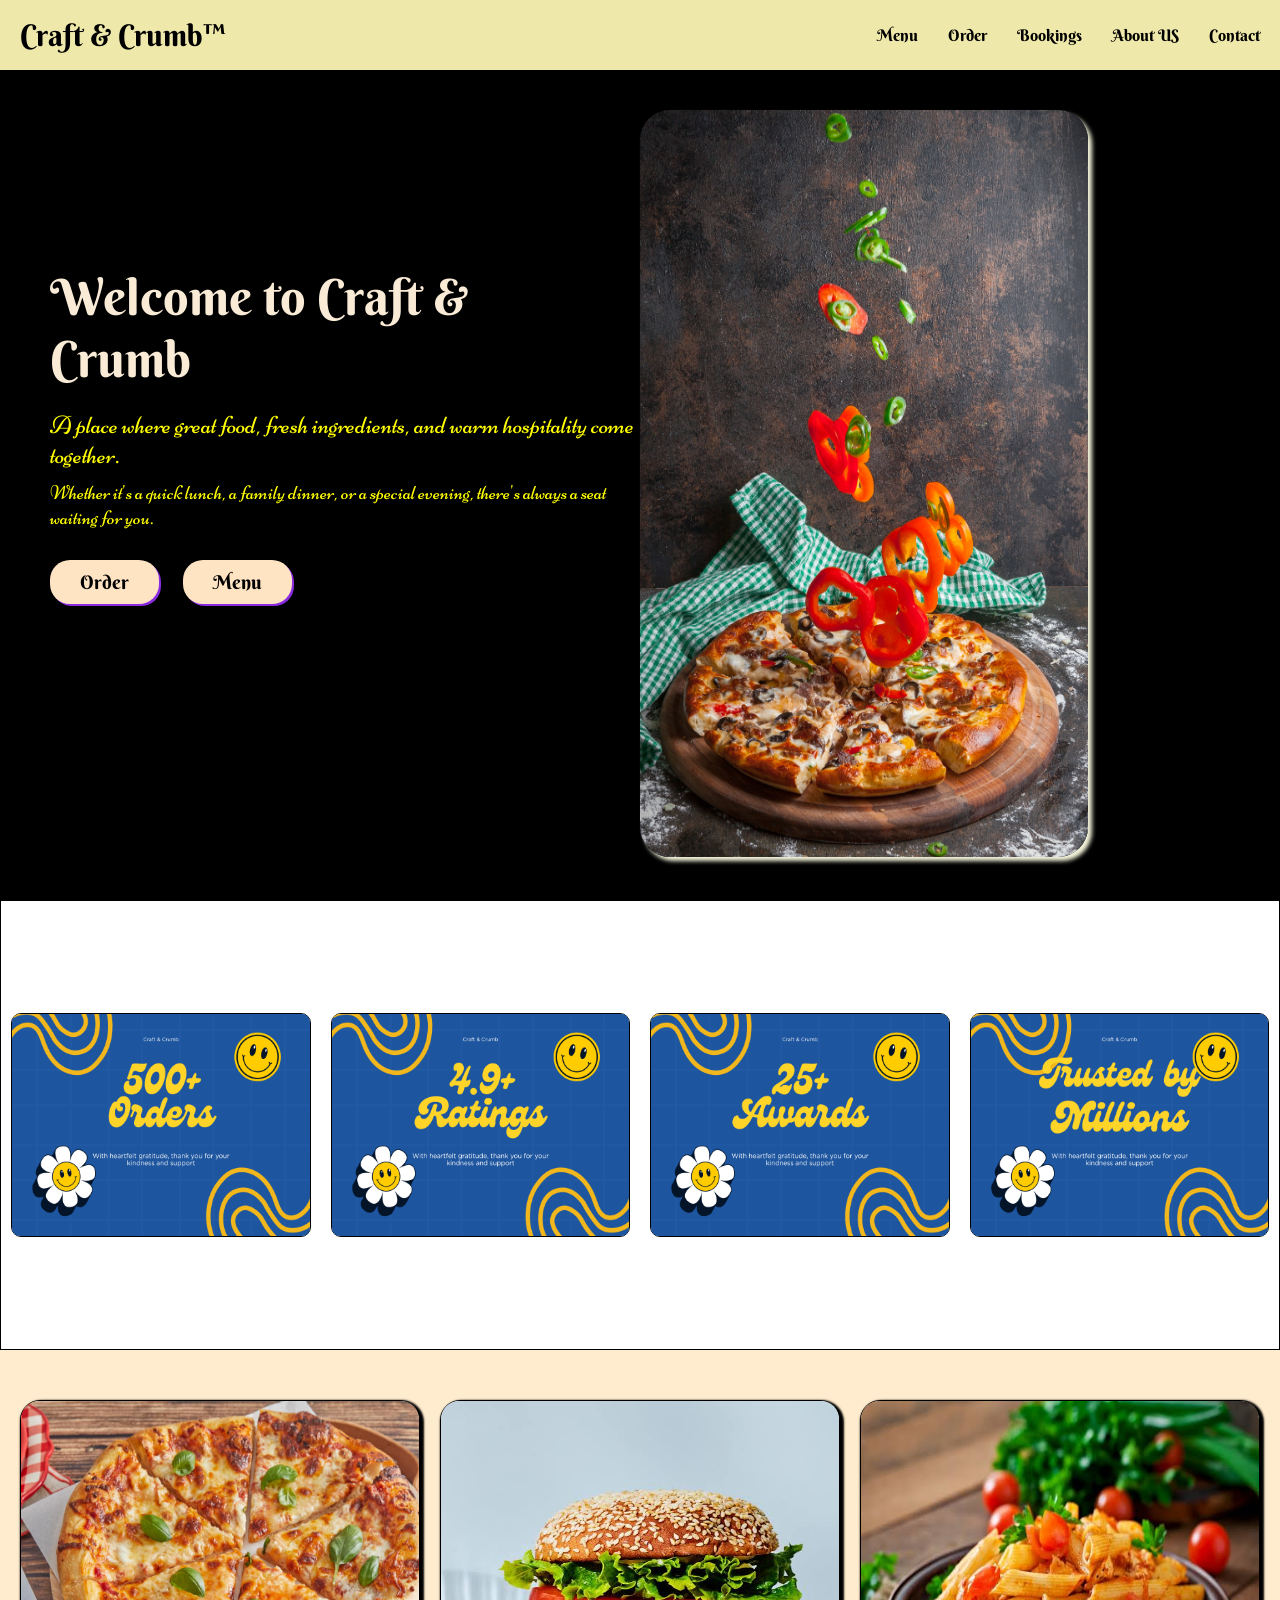
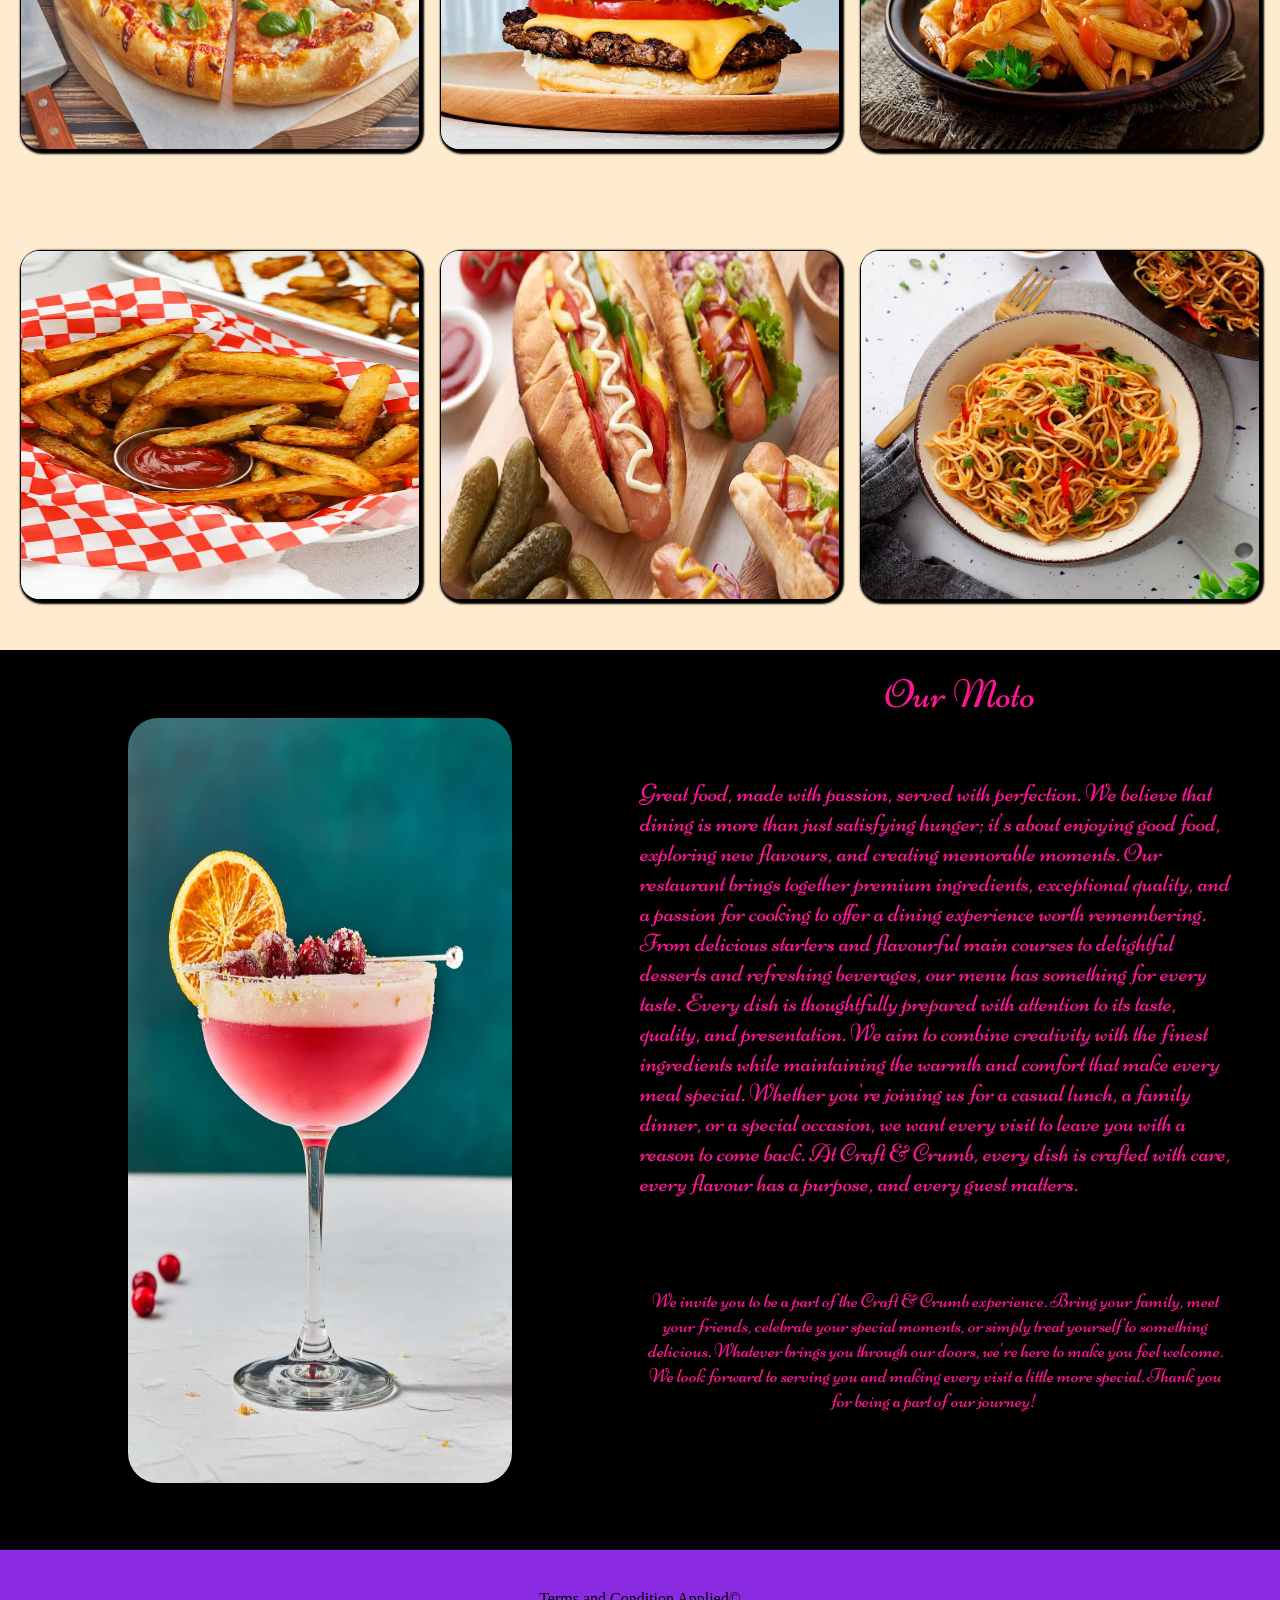
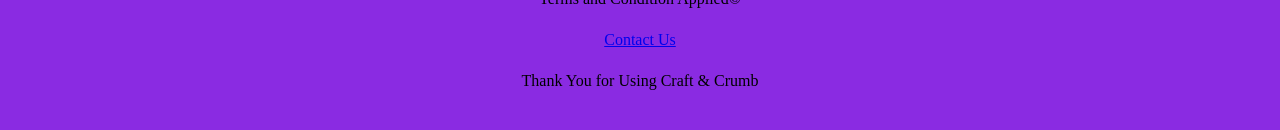
<file: html/index.html>
<!DOCTYPE html>
<html lang="en">
<head>
    <meta charset="UTF-8">
    <meta name="viewport" content="width=device-width, initial-scale=1.0">
    <title>Craft & Crumb</title>

    <link rel="preconnect" href="https://fonts.googleapis.com">
    <link rel="preconnect" href="https://fonts.gstatic.com" crossorigin>
    <link href="https://fonts.googleapis.com/css2?family=Archivo+Black&family=Berkshire+Swash&display=swap" rel="stylesheet">

    <link rel="preconnect" href="https://fonts.googleapis.com">
    <link rel="preconnect" href="https://fonts.gstatic.com" crossorigin>
    <link href="https://fonts.googleapis.com/css2?family=Archivo+Black&family=Berkshire+Swash&family=MonteCarlo&display=swap" rel="stylesheet">

    <link rel="preconnect" href="https://fonts.googleapis.com">
    <link rel="preconnect" href="https://fonts.gstatic.com" crossorigin>
    <link href="https://fonts.googleapis.com/css2?family=Sorts+Mill+Goudy:ital@0;1&display=swap" rel="stylesheet">


    <link rel="preconnect" href="https://fonts.googleapis.com">
    <link rel="preconnect" href="https://fonts.gstatic.com" crossorigin>
    <link href="https://fonts.googleapis.com/css2?family=Niconne&family=Sorts+Mill+Goudy:ital@0;1&display=swap" rel="stylesheet">


    <link rel="stylesheet" href="../css/home.css">
</head>
<body>

    <nav>
        <div class="logo"> <a href="index.html">Craft & Crumb&trade;</a></div>
        <div class="elements">
            <div> <a href="./menu.html">Menu</a></div>
            <div> <a href="./order.html" target="_blank">Order</a></div>
            <div> <a href="./bookings.html" target="_blank">Bookings</a></div>
            <div> <a href="./about.html">About US</a></div>
            <div><a href="./contact.html">Contact</a></div>
        </div>
    </nav> 

    <div id="main">
        <div class="main-left">
            <div class="head1">Welcome to Craft & Crumb</div>
            <div class="head2">A place where great food, fresh ingredients, and warm hospitality come together.</div>
            <div class="info">Whether it's a quick lunch, a family dinner, or a special evening, there's always a seat waiting for you.</div>


            <div class="buttons">
                <button class="order"> <a href="../html/order.html" target="_blank">Order</a></button>
                <button class="menu"><a href="../html/menu.html" >Menu</a></button>
            </div>
        </div>
        <div class="main-right">
            
            <img src="../assests/imgs/pizza-home2.jpg" alt="">
        </div>
    </div>

    

    <div id="infom">

        
        
        <div class="infomm">

            <div class="img"><img class="img" src="../assests/cards/1.png" alt=""></div>
        </div>
        <div class="infomm">
            <div class="img"><img class="img" src="../assests/cards/2.png" alt=""></div>
        </div>
        <div class="infomm">
            <div class="img"><img class="img" src="../assests/cards/3.png" alt=""></div>
        </div>
        <div class="infomm">
            <div class="img"><img class="img" src="../assests/cards/4.png" alt=""></div>
        </div>
    </div>

    <div id="foods">
        
        <div class="items">
            <div class="imgss"><img class="imgss" src="../assests/imgs/pizza" alt=""></div>
            <div class="infos"></div>
        </div>
        <div class="items">
            <div class="imgss"><img class="imgss" src="../assests/imgs/burger" alt=""></div>
            <div class="infos"></div>
        </div>
        <div class="items">
            <div class="imgss"><img class="imgss" src="../assests/imgs/pasta" alt=""></div>
            <div class="infos"></div>
        </div>
        <div class="items">
            <div class="imgss"><img class="imgss" src="../assests/imgs/french" alt=""></div>
            <div class="infos"></div>
        </div>
        <div class="items">
            <div class="imgss"><img class="imgss" src="../assests/imgs/hotdog" alt=""></div>
            <div class="infos"></div>
        </div>
        <div class="items">
            <div class="imgss"><img class="imgss" src="../assests/imgs/noodles" alt=""></div>
            <div class="infos"></div>
        </div>
    </div>

    <div id="main2">
        <div class="main2-left">
            <img src="../assests/imgs/main2" alt="">
        </div>
        <div class="main2-right">
            <div class="mh1">Our Moto</div>
            <div class="mgh2">Great food, made with passion, served with perfection. We believe that dining is more than just satisfying hunger; it's about enjoying good food, exploring new flavours, and creating memorable moments. Our restaurant brings together premium ingredients, exceptional quality, and a passion for cooking to offer a dining experience worth remembering. From delicious starters and flavourful main courses to delightful desserts and refreshing beverages, our menu has something for every taste. Every dish is thoughtfully prepared with attention to its taste, quality, and presentation. We aim to combine creativity with the finest ingredients while maintaining the warmth and comfort that make every meal special. Whether you're joining us for a casual lunch, a family dinner, or a special occasion, we want every visit to leave you with a reason to come back. At Craft & Crumb, every dish is crafted with care, every flavour has a purpose, and every guest matters.</div>
            <div class="mp">We invite you to be a part of the Craft & Crumb experience. Bring your family, meet your friends, celebrate your special moments, or simply treat yourself to something delicious. Whatever brings you through our doors, we're here to make you feel welcome. We look forward to serving you and making every visit a little more special. Thank you for being a part of our journey!</div>
            <div class="mlast"></div>
        </div>
    </div>

    <footer>
        <div>Terms and Condition Applied&copy;</div>
        <div><a href="./contact.html">Contact Us</a></div>
        <div>Thank You for Using Craft & Crumb</div>
    </footer>
    
</body>
</html>
</file>
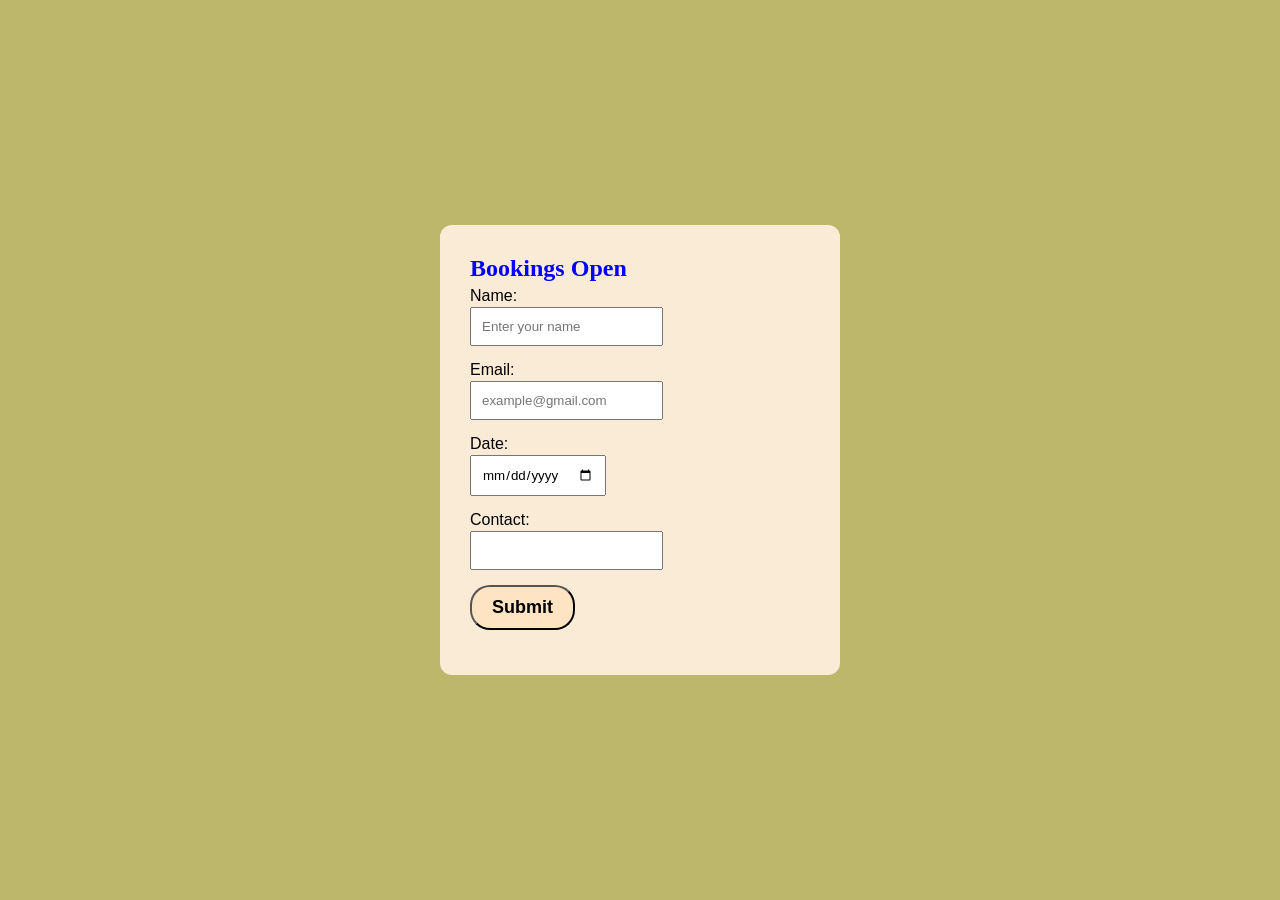
<file: html/bookings.html>
<!DOCTYPE html>
<html lang="en">
<head>
    <meta charset="UTF-8">
    <meta name="viewport" content="width=device-width, initial-scale=1.0">
    <title>Bookings</title>


    <link rel="stylesheet" href="../css/bookings.css">

</head>
<body>

    <div id="form-card">
        <h2>Bookings Open</h2>

        <form action="#" method="post">
            <div class="form-group">
                <label for="name">Name:</label>
                <input type="text" id="name" name="name" placeholder="Enter your name">
            </div>

            <div class="form-group">
                <label for="email">Email: </label>
                <input type="email" name="email" id="email" placeholder="example@gmail.com">
            </div>

            <div class="form-group">
                <label for="date">Date:</label>
                <input type="date" name="date" id="date">
            </div>

            <div class="form-group">
                <label for="num">Contact: </label>
                <input type="number" id="num" name="num" max= 10>
            </div>

            <button type="submit" class="submit-btn">Submit</button>
            
        </form>
    </div>


</body>
</html>
</file>
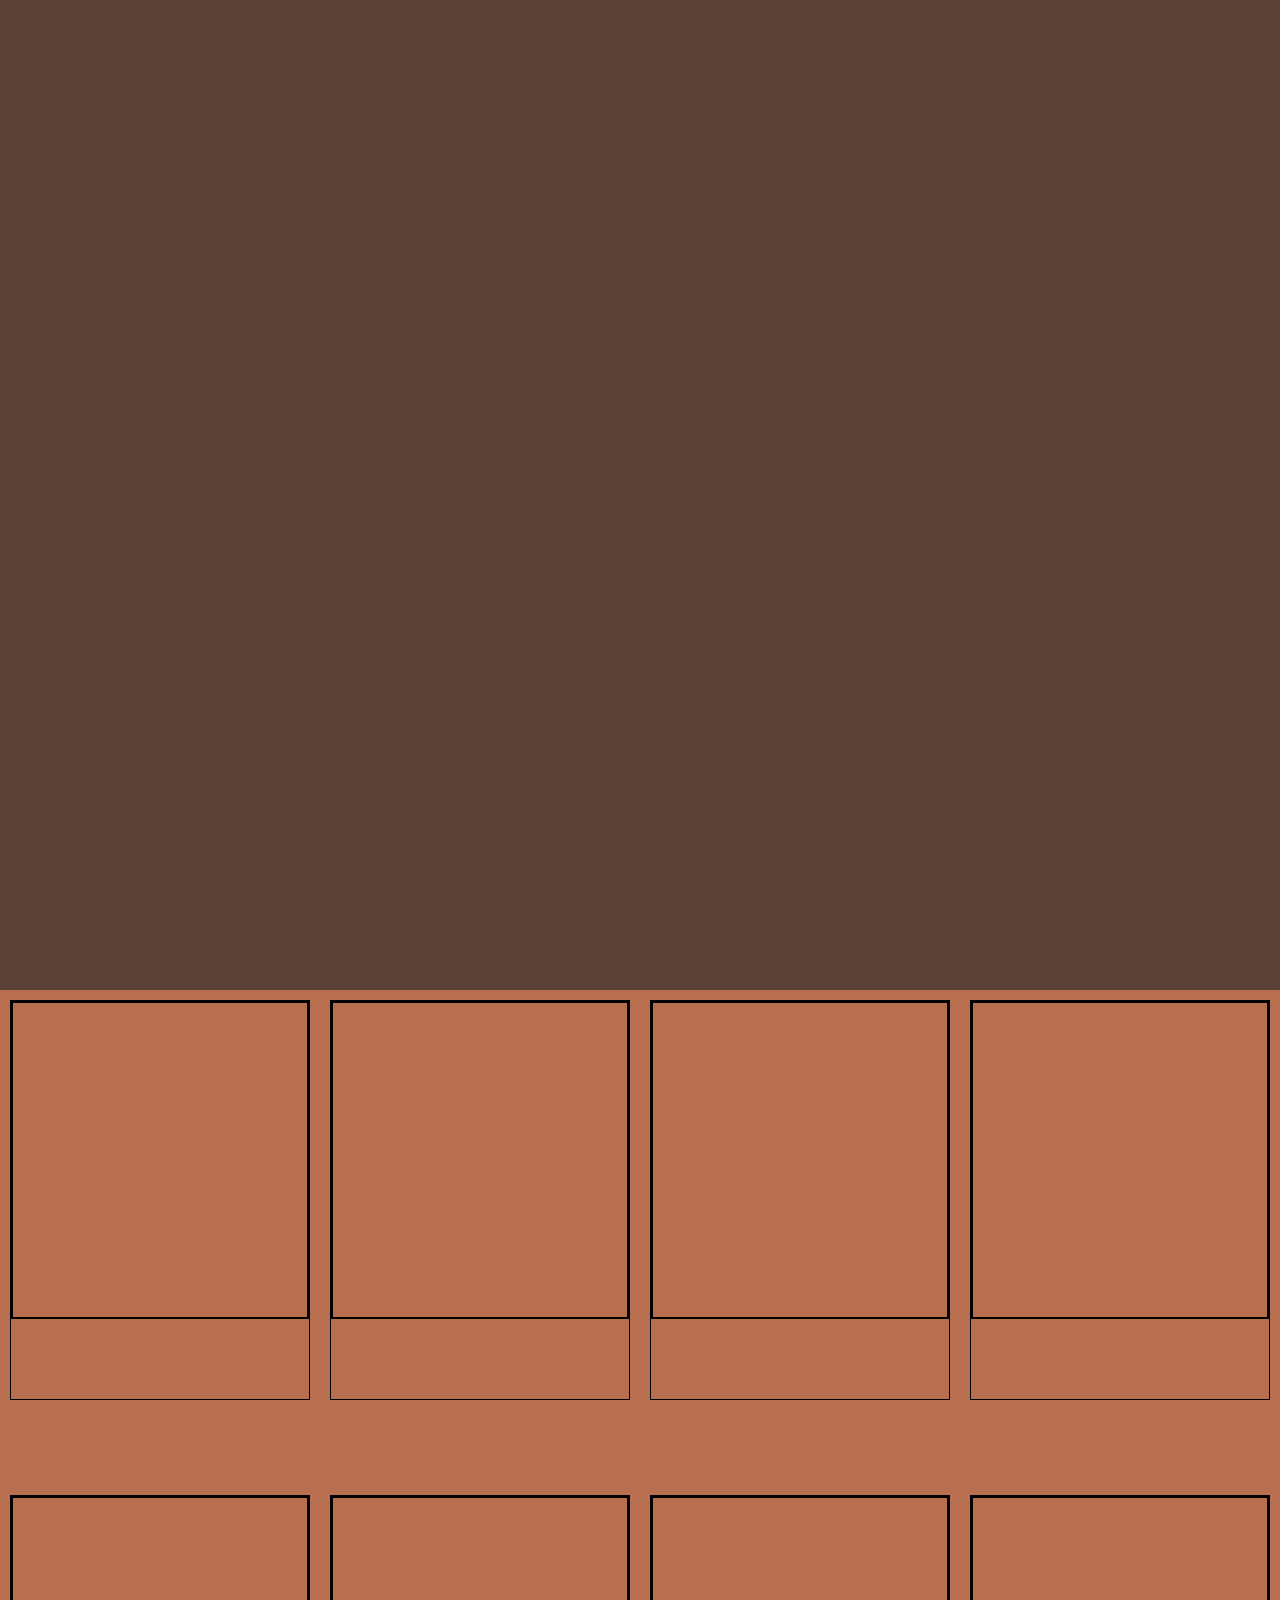
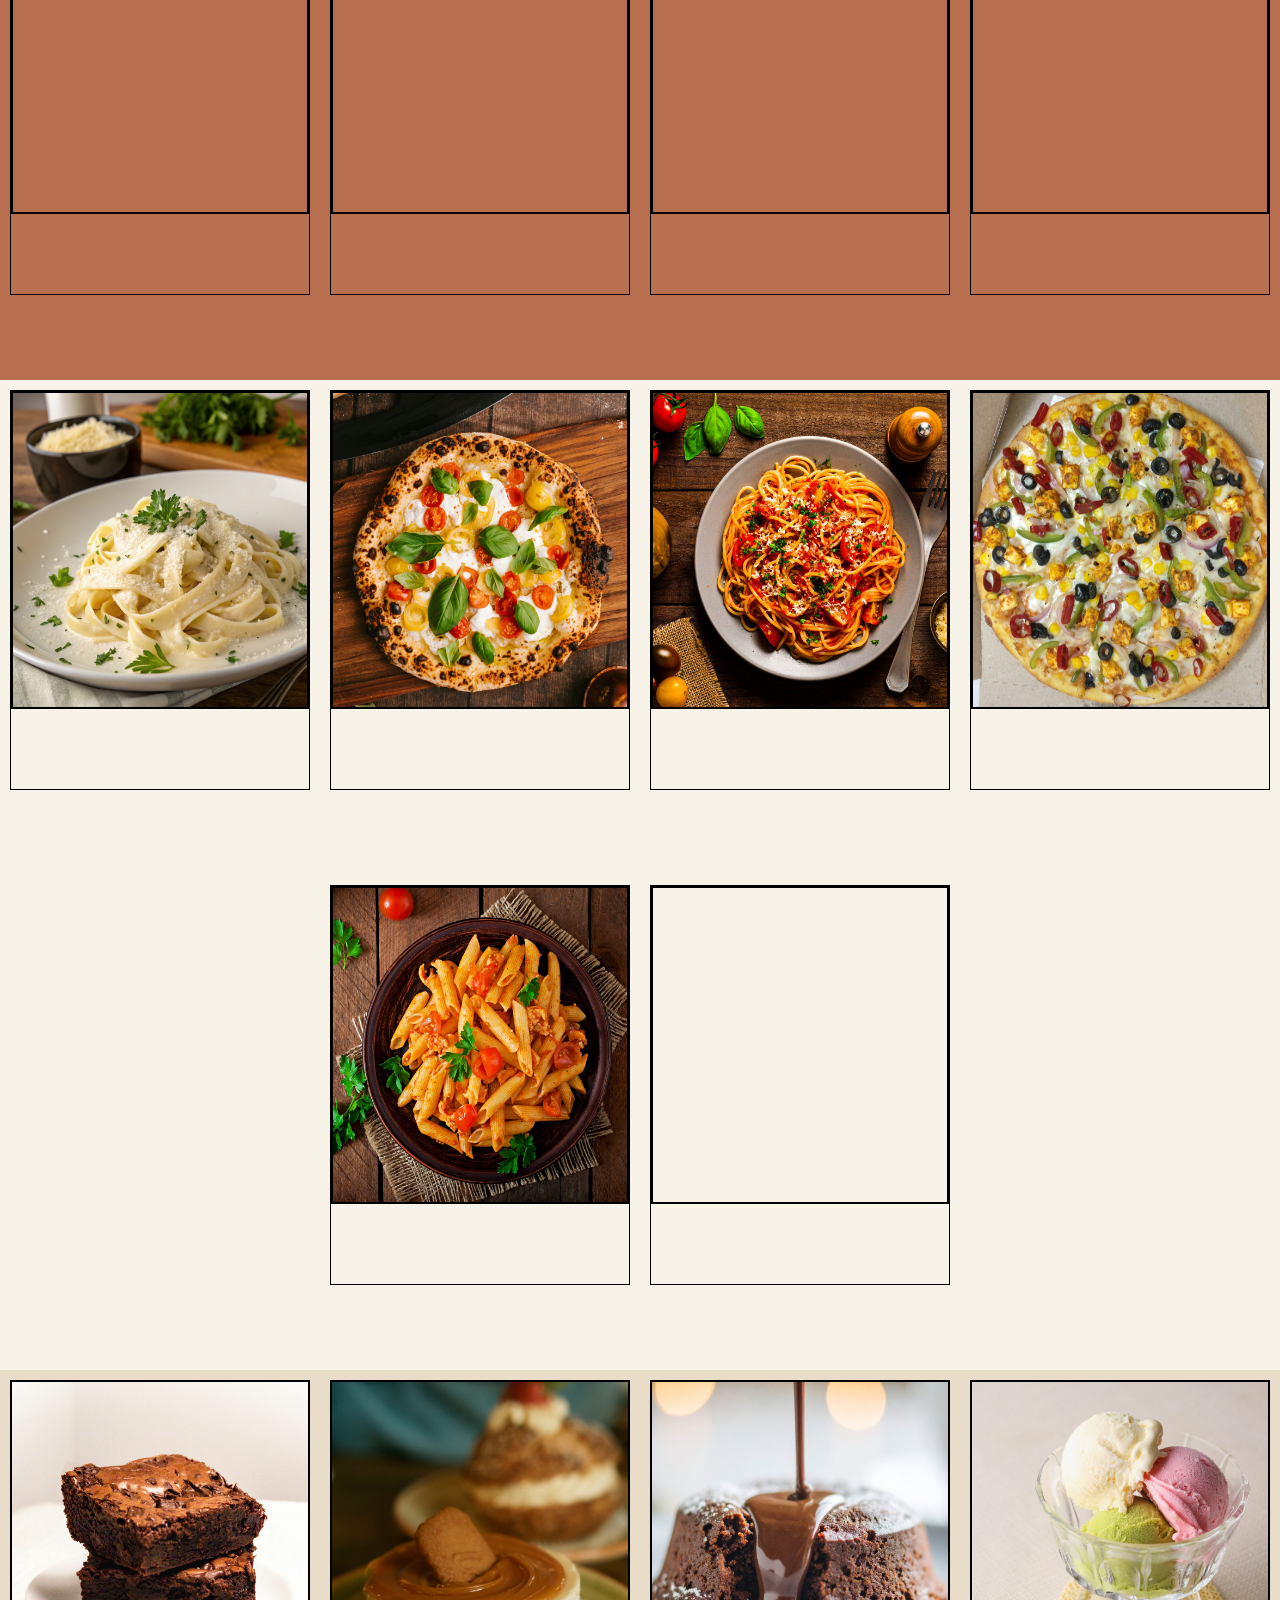
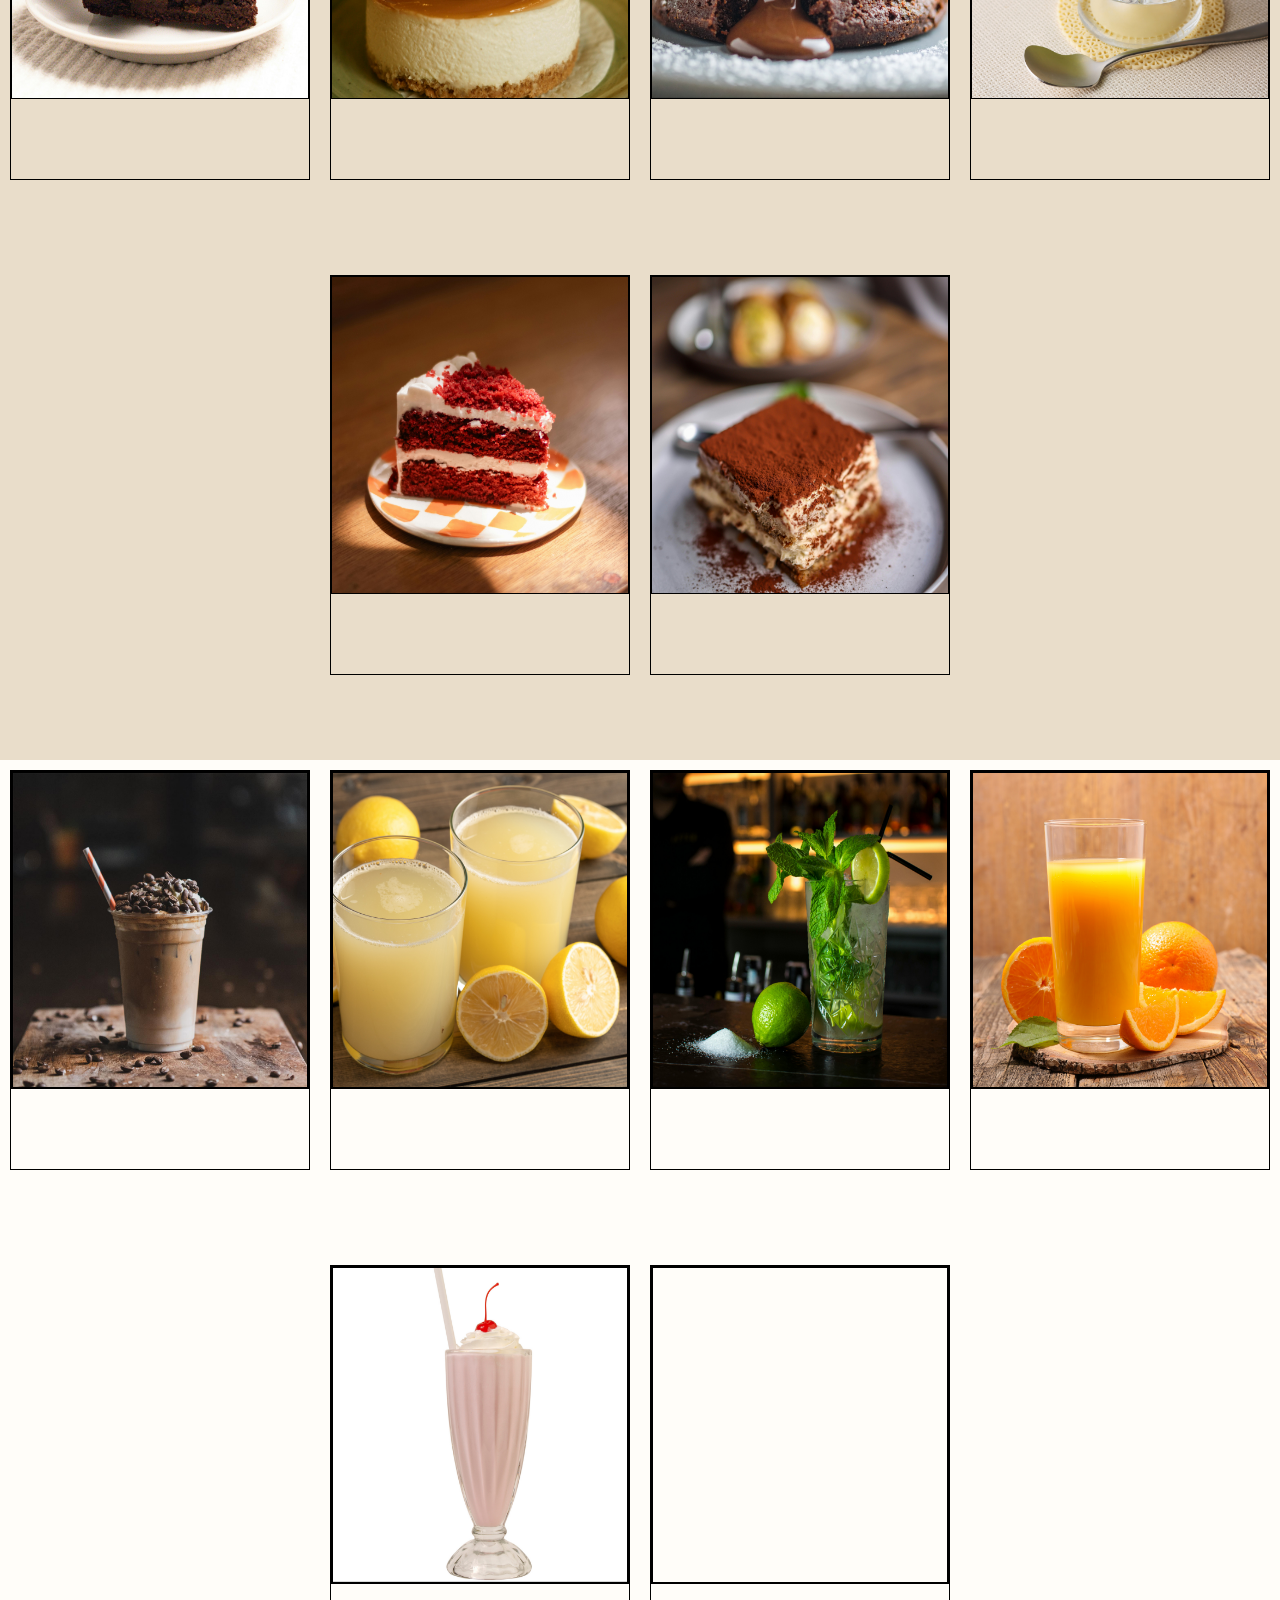
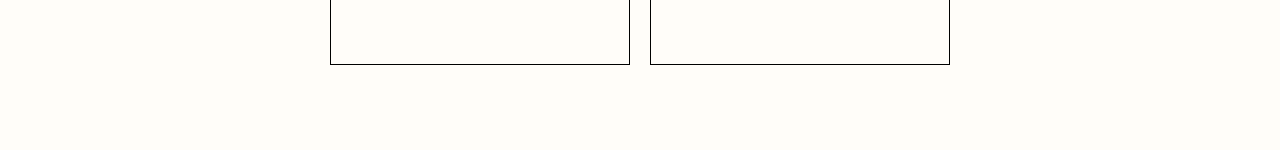
<file: html/menu.html>
<!DOCTYPE html>
<html lang="en">
<head>
    <meta charset="UTF-8">
    <meta name="viewport" content="width=device-width, initial-scale=1.0">
    <title>Menu</title>

    <link rel="stylesheet" href="../css/menu.css">
</head>
<body>

    <div id="title">

    </div>

    <div id="starters">
        <div class="start">
            <div class="start-img"></div>
            <div class="start-info"></div>
        </div>
        <div class="start">
            <div class="start-img"></div>
            <div class="start-info"></div>
        </div>
        <div class="start">
            <div class="start-img"></div>
            <div class="start-info"></div>
        </div>
        <div class="start">
            <div class="start-img"></div>
            <div class="start-info"></div>
        </div>
        <div class="start">
            <div class="start-img"></div>
            <div class="start-info"></div>
        </div>
        <div class="start">
            <div class="start-img"></div>
            <div class="start-info"></div>
        </div>
    </div>
    
    <div id="main">
        <div class="mains">
            <div class="mains-img"></div>
            <div class="mains-info"></div>
        </div>
        <div class="mains">
            <div class="mains-img"></div>
            <div class="mains-info"></div>
        </div>
        <div class="mains">
            <div class="mains-img"></div>
            <div class="mains-info"></div>
        </div>
        <div class="mains">
            <div class="mains-img"></div>
            <div class="mains-info"></div>
        </div>
        <div class="mains">
            <div class="mains-img"></div>
            <div class="mains-info"></div>
        </div>
        <div class="mains">
            <div class="mains-img"></div>
            <div class="mains-info"></div>
        </div>
        <div class="mains">
            <div class="mains-img"></div>
            <div class="mains-info"></div>
        </div>
        <div class="mains">
            <div class="mains-img"></div>
            <div class="mains-info"></div>
        </div>
        
    </div>

    <div id="pizza-pasta">
        <div class="piz">
            <div class="piz-img">
                <img class="food-imgs" src="../assests/pizz-pasta/alfredo.png" alt="">
            </div>
            <div class="piz-info"></div>
        </div>
        <div class="piz">
            <div class="piz-img"><img class="food-imgs" src="../assests/pizz-pasta/farmhouse.png" alt=""></div>
            <div class="piz-info"></div>
        </div>
        <div class="piz">
            <div class="piz-img"><img class="food-imgs" src="../assests/pizz-pasta/noodles.png" alt=""></div>
            <div class="piz-info"></div>
        </div>
        <div class="piz">
            <div class="piz-img"><img class="food-imgs" src="../assests/pizz-pasta/panner.png" alt=""></div>
            <div class="piz-info"></div>
        </div>
        <div class="piz">
            <div class="piz-img"><img class="food-imgs" src="../assests/pizz-pasta/pasta.png" alt=""></div>
            <div class="piz-info"></div>
        </div>
        <div class="piz">
            <div class="piz-img"></div>
            <div class="piz-info"></div>
        </div>
    </div>

    <div id="dessert">
        <div class="dess">
            <div class="dess-img">
                <img class="food-imgs" src="../assests/desserts/brownie.png" alt="">
            </div>
            <div class="dess-info"></div>
        </div>

        <div class="dess">
            <div class="dess-img"><img class="food-imgs" src="../assests/desserts/cheesecake.png" alt=""></div>
            <div class="dess-info"></div>
        </div>

        <div class="dess">
            <div class="dess-img"><img class="food-imgs" src="../assests/desserts/choco-lava.png" alt=""></div>
            <div class="dess-info"></div>
        </div>

        <div class="dess">
            <div class="dess-img"><img class="food-imgs" src="../assests/desserts/ice-cream.png" alt=""></div>
            <div class="dess-info"></div>
        </div>

        <div class="dess">
            <div class="dess-img"><img class="food-imgs" src="../assests/desserts/red-velvet.png" alt=""></div>
            <div class="dess-info"></div>
        </div>

        <div class="dess">
            <div class="dess-img"><img class="food-imgs" src="../assests/desserts/tiramisu.png" alt=""></div>
            <div class="dess-info"></div>
        </div>
    </div>


    <div id="beverages">
        <div class="bev">
            <div class="bev-img"><img class="food-imgs" src="../assests/beverages/cold-coffee.png" alt=""></div>
            <div class="bev-info"></div>
        </div>
        <div class="bev">
            <div class="bev-img"><img class="food-imgs" src="../assests/beverages/lemonade.png" alt=""></div>
            <div class="bev-info"></div>
        </div>
        <div class="bev">
            <div class="bev-img"><img class="food-imgs" src="../assests/beverages/mint-mojito.png" alt=""></div>
            <div class="bev-info"></div>
        </div>
        <div class="bev">
            <div class="bev-img"><img class="food-imgs" src="../assests/beverages/orange-juice.png" alt=""></div>
            <div class="bev-info"></div>
        </div>
        <div class="bev">
            <div class="bev-img"><img class="food-imgs" src="../assests/beverages/straw-milk.png" alt=""></div>
            <div class="bev-info"></div>
        </div>
        <div class="bev">
            <div class="bev-img"></div>
            <div class="bev-info"></div>
        </div>
    </div>

    <div id="end">

    </div>
    
</body>
</html>
</file>
<file: css/home.css>
*{
    padding: 0;
    margin: 0;
    box-sizing: border-box;
}


body{

    height: 100%;
    width: 100%;
    background-color: cornsilk;
}


nav{

    display: flex;
    justify-content: center;

    justify-content: space-between;

    align-items: center;
    background-color: palegoldenrod;
    height: 70px;
    width: 100%;
    padding: 20px;

    position: fixed;

    font-family: "Berkshire Swash", serif;
    font-weight: 400;
    font-style: normal;

    a{
        text-decoration: none;
        color: black;
    }

    .logo{

        font-size: 30px;
    }


}





.elements{

    display: flex;

    justify-content: space-evenly;


    
}

.elements div{

    display: flex;
    margin-left: 30px;
}






#main{

    height: 100vh;
    padding-top: 70px;
    
    background-color: black;

    display: flex;
    color: antiquewhite;

    
}


.main-left{

    width: 50%;
    height: 100%;
    

    display: flex;
    flex-wrap: wrap;

    flex-direction: column;

    padding-left: 50px;

    justify-content: center;

    padding-bottom: 150px;

    
    
}

.buttons{

    margin-top: 30px;


    
}

.order{

    background-color: bisque;
    padding: 10px 30px;
    border-radius: 20px;
    
    font-size: larger;
    text-decoration: solid;
    box-shadow: 2px 2px blueviolet;
    margin-right: 20px;
    color: black;
    border: 1px black;

    

    font-family: "Berkshire Swash", serif;
    font-weight: 400;
    font-style: normal;

    a{
        text-decoration: none;
        color: black;
    }

}

.menu{

    background-color: bisque;
    padding: 10px 30px;
    
    border-radius: 20px;
    
    font-size: larger;
    text-decoration: solid;
    box-shadow: 2px 2px  blueviolet;
    color: black;
    border: 1px black;

    font-family: "Berkshire Swash", serif;
    font-weight: 400;
    font-style: normal;


    a{
        text-decoration: none;
        color: black;
    }
}

.head1{


  font-family: "Berkshire Swash", serif;
  font-weight: 400;
  font-style: normal;

  width: 90%;

  font-size: 50px;

  margin-top: 50px;
}

.head2{


    font-family: "Sorts Mill Goudy", serif;
    font-weight: 400;
    font-style: italic;

    font-size: 25px;

    color: yellow;

    margin-top: 20px;


    font-family: "Niconne", cursive;
    font-weight: 400;
    font-style: normal;


}

.info{

      font-family: "Sorts Mill Goudy", serif;
    font-weight: 400;
    font-style: italic;

    font-size: 20px;

    margin-top: 10px;

    color: yellow;

    font-family: "Niconne", cursive;
  font-weight: 400;
  font-style: normal;
}

.main-right{

    width: 50%;
    height: 100%;
}

.main-right img{

    height: 90%;
    width: 70%;

    border-radius: 30px;

    box-shadow: 4px 4px 4px  beige;

    display: flex;
    justify-self: center;
    align-self: center;

    margin-top: 40px;
}

#infom{

    height: 50vh;
    background-color: white;
    border: 1px solid black;

    display: flex;

    justify-content: center;
    align-items: center;

    


}

.infomm{

    width: 350px;
    height: 50%;
    border: 1px solid black;
    margin: 10px;
    border-radius: 10px;
}

.img{

    width: 100%;
    height: 100%;
    border-radius: 8px;
    
}

#foods{

    height: 100vh;

    background-color: blanchedalmond;

    display: flex;
    flex-wrap: wrap;

    align-items: center;
    justify-content: center;
}


#main2{

    height: 100vh;
    background-color: black;
    display: flex;
}


.main2-left{

    width: 50%;
    
    height: 100%;

    display: flex;
    justify-content: center;
    align-items: center;

    img{

        width: 60%;
        height: 85%;

        border-radius: 30px;
        

        
        
    }


}

.main2-right{

    width: 50%;
    height: 100%;
    
    color: deeppink;

    display: flex;
    flex-direction: column;

    align-items: center;


    .mh1{

        font-size: 40px;

        padding-top: 20px;

        font-family: "Niconne", cursive;
        font-weight: 400;
        font-style: normal;

        
    }

    .mgh2{

        padding-top: 60px;
        padding-right: 40px;

        font-size: 25px;

        font-family: "Niconne", cursive;
    font-weight: 400;
    font-style: normal;
        
    }

    .mp{

        font-size: 17px;
        padding-top: 90px;
        padding-right: 50px;

        text-align: center;

        font-family: "Niconne", cursive;
        font-weight: 400;
        font-style: normal;

        font-size: 20px;
    }


    
}

footer{

    height: 20vh;
    background-color: blueviolet;
    display: flex;
    align-items: center;
    justify-content: center;

    flex-direction: column;

    justify-content: space-between;

    padding: 40px 40px;
}





.items{

    height: 350px;
    border: 1px solid black;
    width: 400px;

    margin: 10px;

    border-radius: 20px;

    box-shadow: 2px 2px 2px 2px;

    background-color: lightcyan;



}

.imgss{

    display: flex;
    justify-self: center;


    width: 100%;
    height: 100% ;

    border-radius: 18px;

}





footer div{

    display: flex;
    
    
    
    justify-content: center;
    align-items: center;

}
</file>
<file: css/bookings.css>
*{

    padding: 0;
    margin: 0;
    box-sizing: border-box;
}

body{
    background-color: darkkhaki;
    height: 100vh;
    display: flex;
    justify-content: center;
    align-items: center;
    padding: 20px;
}

#form-card{

    background-color: antiquewhite;
    width: 400px;
    height: 450px;
    padding: 30px 30px;
    border-radius: 12px;

    h2{
        color: blue;
        margin-bottom: 5px;
    }
}


.form-group{
    margin-bottom: 15px;


}

label{
    display: block;
    margin-top: 2px;
    margin-bottom: 2px;
    font-family: 'Gill Sans', 'Gill Sans MT', Calibri, 'Trebuchet MS', sans-serif;
}

input{

    padding: 10px 10px;
    font-family: 'Lucida Sans', 'Lucida Sans Regular', 'Lucida Grande', 'Lucida Sans Unicode', Geneva, Verdana, sans-serif;
}

button{

    padding: 10px 20px;
    background-color: bisque;
    font-family: 'Gill Sans', 'Gill Sans MT', Calibri, 'Trebuchet MS', sans-serif;
    font-size: large;
    font-weight: 900;

    border-radius: 20px;

}
</file>
<file: css/menu.css>
*{
    padding: 0;
    margin: 0;
    box-sizing: border-box;
}

#starters{

    height: 110vh;
    background-color: #594235;

    

}


#main{

    height: 110vh;
    background-color: #B86F50;

    display: flex;
    flex-wrap: wrap;
    justify-content: center;
    

    .mains{

        width: 300px;
        height: 400px;

        border: 1px solid black;
        margin: 10px;

        display: flex;
        flex-direction: column;

        .mains-img{

            height: 80%;
            border: 2px solid black;
        }
        
    }
    
}

#pizza-pasta{

    height: 110vh;
    background-color: #F8F3E9;

        display: flex;
    flex-wrap: wrap;
    justify-content: center;

    .piz{

        width: 300px;
        height: 400px;

        border: 1px solid black;
        margin: 10px;

        display: flex;
        flex-direction: column;

        .piz-img{

            height: 80%;
            border: 2px solid black;
        }


    }
}

#dessert{

    height: 110vh;
    background-color: #E9DDCA;


    display: flex;
    flex-wrap: wrap;
    justify-content: center;

    .dess{

        width: 300px;
        height: 400px;

        border: 1px solid black;
        margin: 10px;

        display: flex;
        flex-direction: column;

        .dess-img{

            height: 80%;
            border: 1px solid black;

            

        }


    }
}

.food-imgs{

                width: 100%;
                height: 100%;
}

#beverages{
    height: 110vh;
    background-color: #FFFDF9;

    display: flex;
    flex-wrap: wrap;
    justify-content: center;


    .bev{

        width: 300px;
        height: 400px;

        border: 1px solid black;
        margin: 10px;

        display: flex;
        flex-direction: column;

        .bev-img{

            height: 80%;
            border: 2px solid black;
        }

        

       
    }
}
</file>
